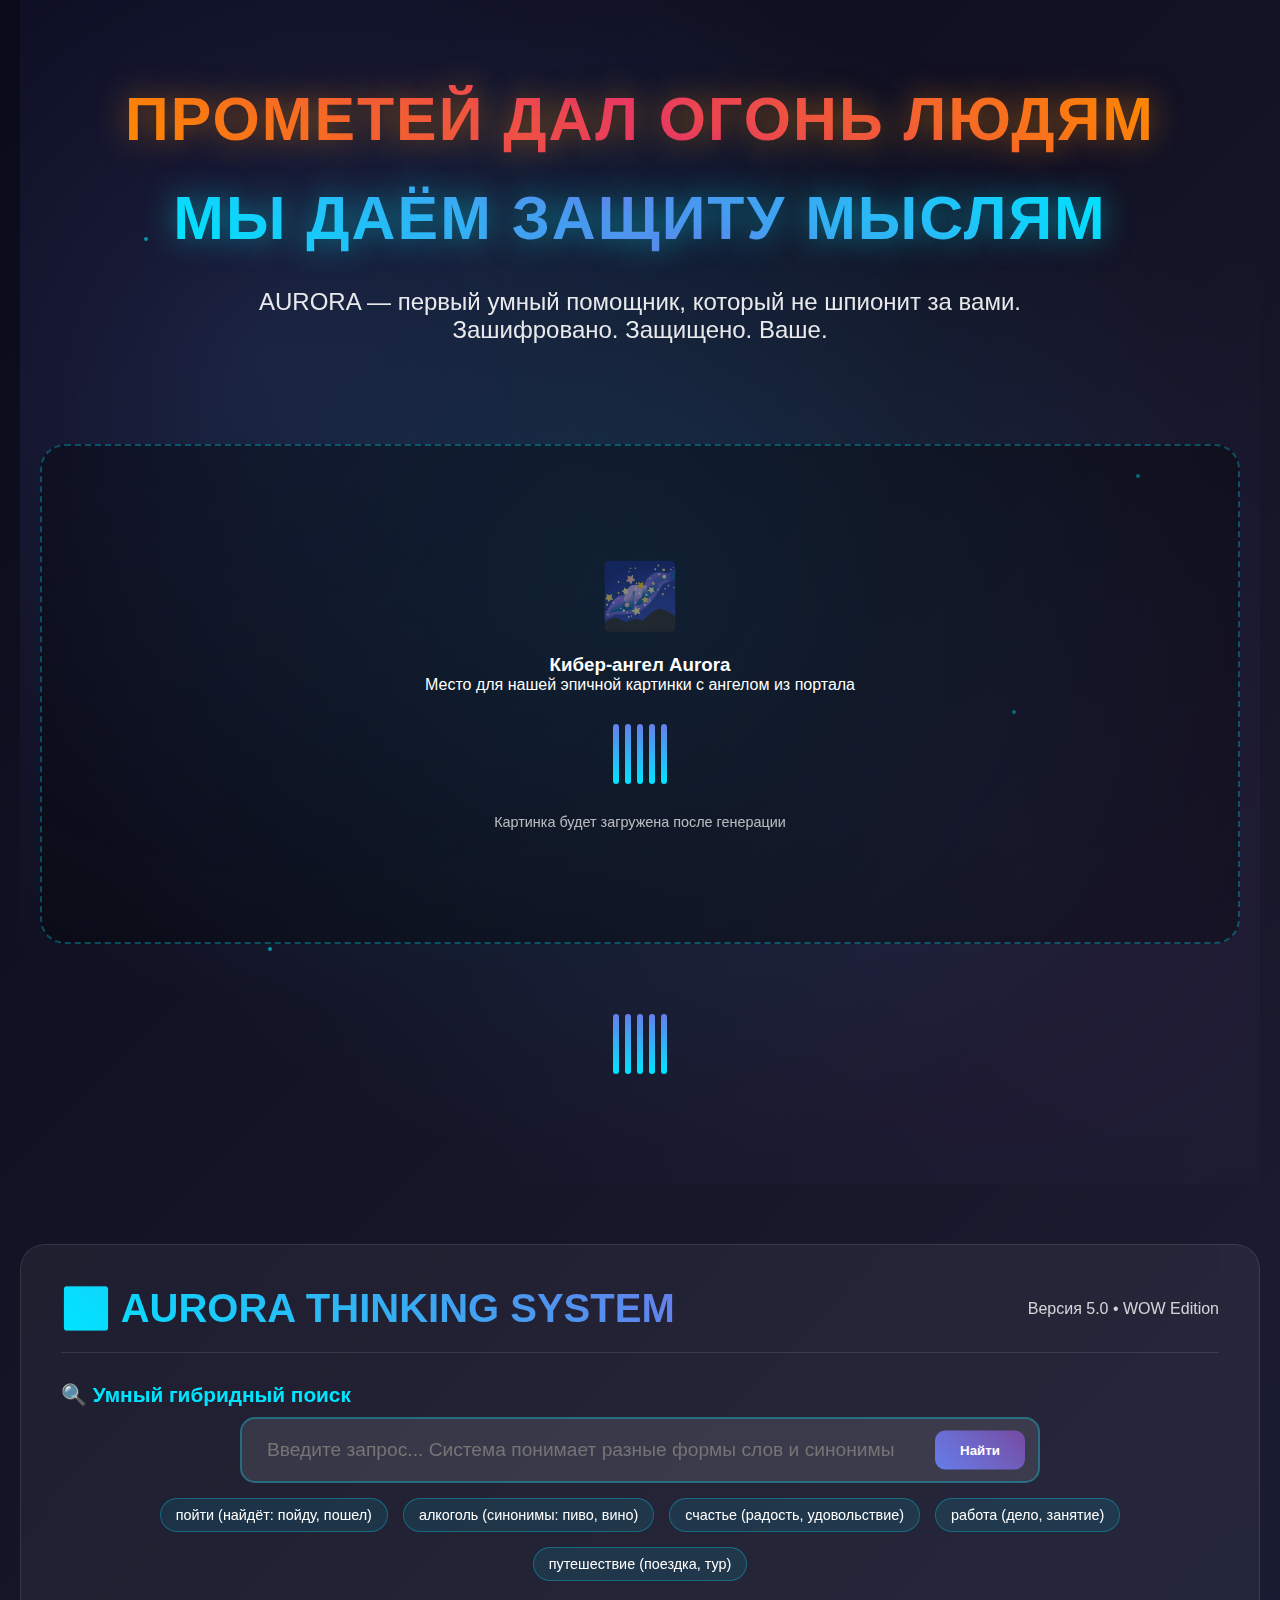
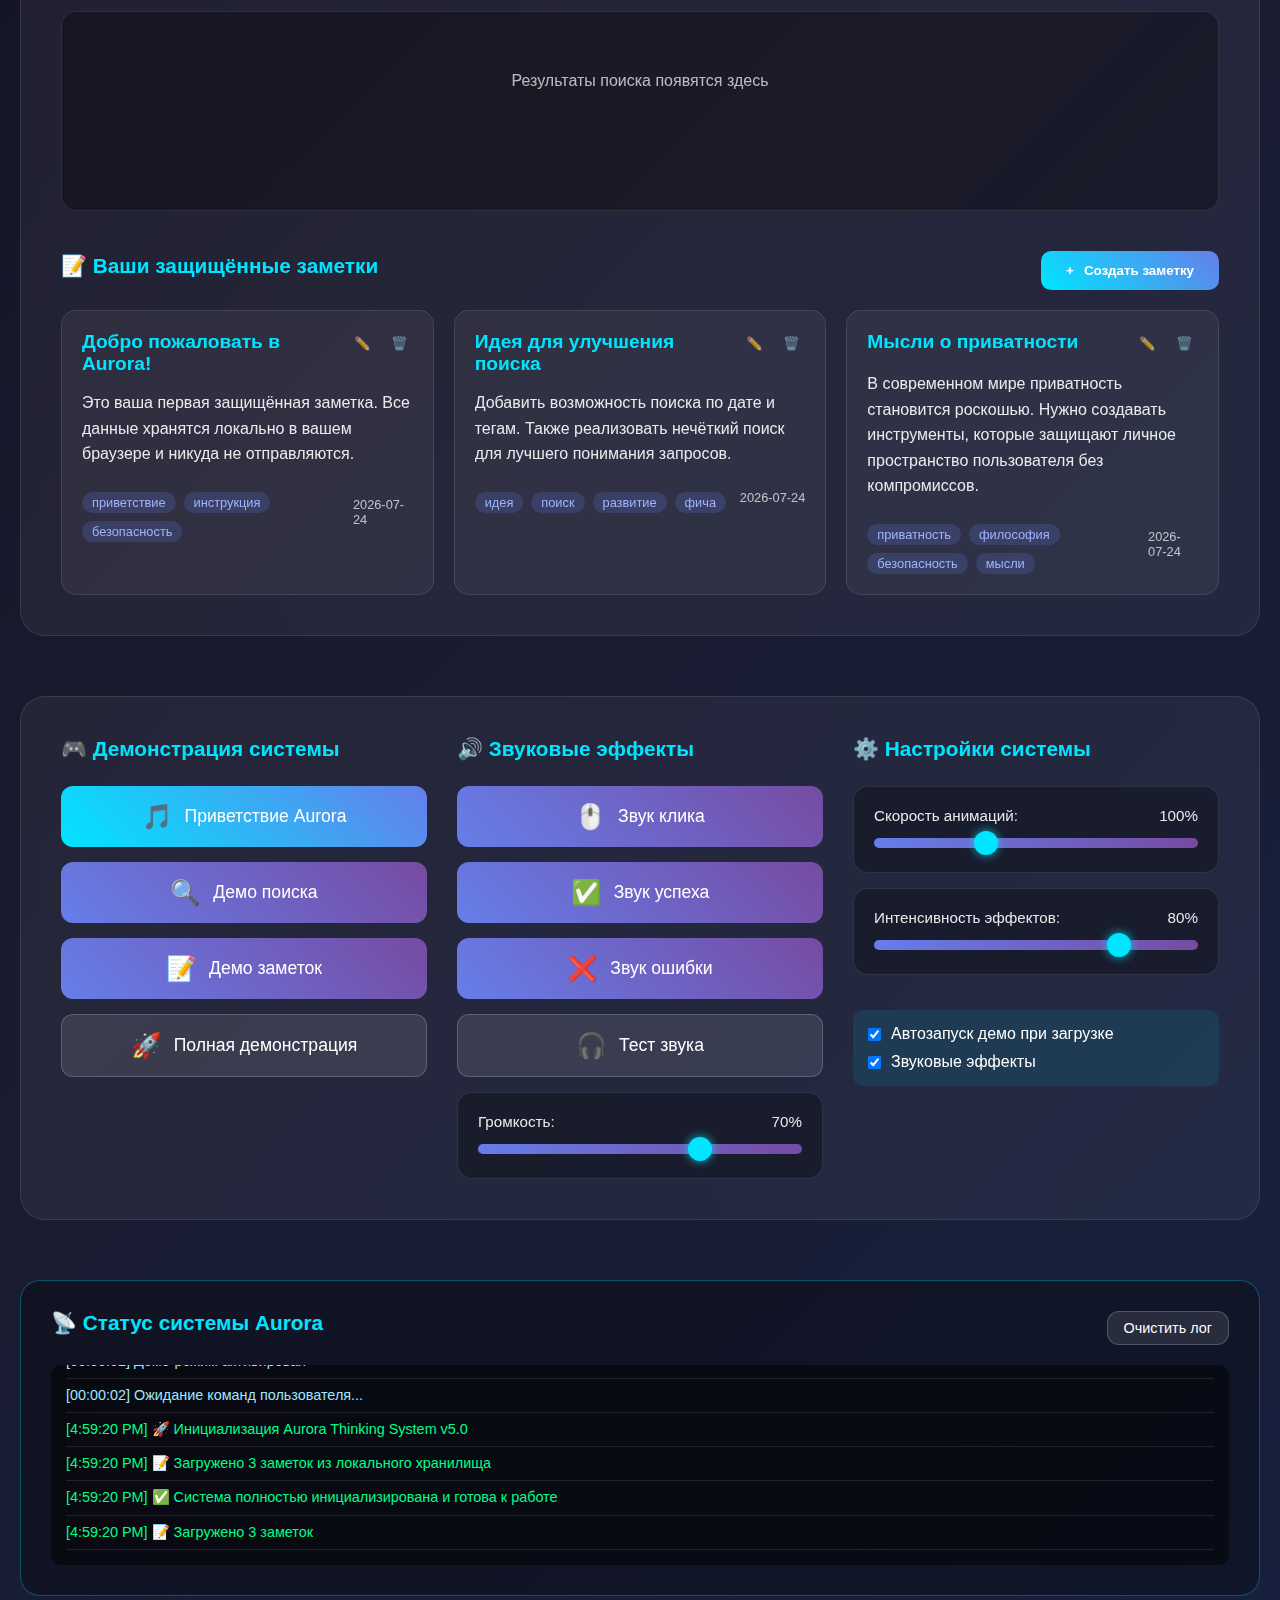
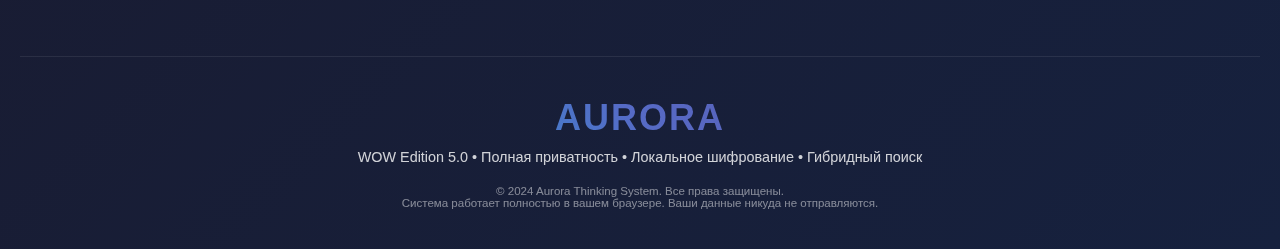
<file: index.html>
<!DOCTYPE html>
<html lang="ru">
<head>
    <meta charset="UTF-8">
    <meta name="viewport" content="width=device-width, initial-scale=1.0">
    <title>AURORA - Первый умный помощник, который не шпионит за вами</title>
    <style>
        /* ===== ОСНОВНЫЕ СТИЛИ ===== */
        * {
            margin: 0;
            padding: 0;
            box-sizing: border-box;
            font-family: -apple-system, BlinkMacSystemFont, 'Segoe UI', Roboto, 'Helvetica Neue', Arial, sans-serif;
        }

        body {
            background: linear-gradient(135deg, #0a0a1a 0%, #1a1a2e 50%, #16213e 100%);
            color: #ffffff;
            min-height: 100vh;
            overflow-x: hidden;
        }

        .container {
            max-width: 1400px;
            margin: 0 auto;
            padding: 0 20px;
        }

        /* ===== ГЕРОЙ-БЛОК С АНГЕЛОМ ===== */
        .hero-section {
            position: relative;
            min-height: 100vh;
            display: flex;
            flex-direction: column;
            justify-content: center;
            align-items: center;
            padding: 80px 20px;
            overflow: hidden;
            background: radial-gradient(ellipse at center, rgba(0, 229, 255, 0.1) 0%, transparent 70%);
        }

        .hero-background {
            position: absolute;
            top: 0;
            left: 0;
            width: 100%;
            height: 100%;
            background-image: 
                radial-gradient(circle at 20% 30%, rgba(102, 126, 234, 0.15) 0%, transparent 50%),
                radial-gradient(circle at 80% 70%, rgba(118, 75, 162, 0.1) 0%, transparent 50%);
            z-index: -1;
        }

        @keyframes float {
            0%, 100% { transform: translateY(0) translateX(0); }
            33% { transform: translateY(-20px) translateX(10px); }
            66% { transform: translateY(10px) translateX(-10px); }
        }

        .floating-particle {
            position: absolute;
            width: 4px;
            height: 4px;
            background: rgba(0, 229, 255, 0.6);
            border-radius: 50%;
            animation: float 8s infinite ease-in-out;
        }

        /* ===== ТЕКСТ С ОГНЕМ ===== */
        .fire-text-container {
            position: relative;
            width: 100%;
            text-align: center;
            margin-bottom: 60px;
            z-index: 10;
        }

        .fire-text {
            font-size: 3.8em;
            font-weight: 900;
            text-transform: uppercase;
            letter-spacing: 2px;
            line-height: 1.3;
            margin-bottom: 20px;
            position: relative;
            display: inline-block;
        }

        .fire-orange {
            background: linear-gradient(45deg, #ff8a00, #e52e71, #ff8a00);
            -webkit-background-clip: text;
            background-clip: text;
            color: transparent;
            text-shadow: 0 0 30px rgba(255, 138, 0, 0.5);
            animation: fire-flicker 2s infinite alternate;
        }

        .fire-blue {
            background: linear-gradient(45deg, #00e5ff, #667eea, #00e5ff);
            -webkit-background-clip: text;
            background-clip: text;
            color: transparent;
            text-shadow: 0 0 30px rgba(0, 229, 255, 0.5);
            animation: blue-pulse 3s infinite alternate;
        }

        @keyframes fire-flicker {
            0%, 100% { 
                text-shadow: 0 0 30px rgba(255, 138, 0, 0.5),
                             0 0 60px rgba(255, 138, 0, 0.3),
                             0 0 90px rgba(255, 138, 0, 0.1); 
            }
            50% { 
                text-shadow: 0 0 40px rgba(255, 138, 0, 0.7),
                             0 0 80px rgba(255, 138, 0, 0.5),
                             0 0 120px rgba(255, 138, 0, 0.3); 
            }
        }

        @keyframes blue-pulse {
            0%, 100% { 
                text-shadow: 0 0 30px rgba(0, 229, 255, 0.5),
                             0 0 60px rgba(0, 229, 255, 0.3); 
            }
            50% { 
                text-shadow: 0 0 50px rgba(0, 229, 255, 0.8),
                             0 0 100px rgba(0, 229, 255, 0.5); 
            }
        }

        .subtitle {
            font-size: 1.5em;
            opacity: 0.9;
            margin-top: 10px;
            max-width: 800px;
            margin-left: auto;
            margin-right: auto;
        }

        /* ===== КОНТЕЙНЕР ДЛЯ КАРТИНКИ ===== */
        .hero-image-container {
            position: relative;
            width: 100%;
            max-width: 1200px;
            margin: 40px auto;
            min-height: 500px;
            background: rgba(0, 0, 0, 0.3);
            border-radius: 25px;
            border: 2px dashed rgba(0, 229, 255, 0.3);
            display: flex;
            align-items: center;
            justify-content: center;
            overflow: hidden;
        }

        .image-placeholder {
            padding: 60px 40px;
            text-align: center;
            width: 100%;
        }

        .placeholder-content {
            max-width: 800px;
            margin: 0 auto;
        }

        .placeholder-icon {
            font-size: 4em;
            margin-bottom: 20px;
            opacity: 0.5;
        }

        .placeholder-details {
            text-align: left;
            max-width: 400px;
            margin: 20px auto;
            padding: 20px;
            background: rgba(0, 229, 255, 0.1);
            border-radius: 15px;
            border-left: 4px solid #00e5ff;
        }

        .placeholder-details div {
            padding: 8px 0;
            border-bottom: 1px solid rgba(255, 255, 255, 0.1);
        }

        .placeholder-details div:last-child {
            border-bottom: none;
        }

        .generated-image-container {
            width: 100%;
            padding: 20px;
            animation: fadeIn 1s ease;
        }

        @keyframes fadeIn {
            from { opacity: 0; transform: translateY(20px); }
            to { opacity: 1; transform: translateY(0); }
        }

        /* ===== ОСНОВНОЙ ИНТЕРФЕЙС AURORA ===== */
        .main-interface {
            background: rgba(255, 255, 255, 0.05);
            border-radius: 25px;
            padding: 40px;
            margin: 60px 0;
            backdrop-filter: blur(10px);
            border: 1px solid rgba(255, 255, 255, 0.1);
        }

        .interface-header {
            display: flex;
            justify-content: space-between;
            align-items: center;
            margin-bottom: 30px;
            padding-bottom: 20px;
            border-bottom: 1px solid rgba(255, 255, 255, 0.1);
        }

        .logo {
            font-size: 2.5em;
            font-weight: 900;
            background: linear-gradient(45deg, #00e5ff, #667eea);
            -webkit-background-clip: text;
            background-clip: text;
            color: transparent;
        }

        /* ===== ПОИСКОВАЯ СИСТЕМА ===== */
        .search-section {
            margin-bottom: 40px;
        }

        .search-container {
            position: relative;
            max-width: 800px;
            margin: 0 auto;
        }

        .search-input {
            width: 100%;
            padding: 20px 25px;
            font-size: 1.2em;
            background: rgba(255, 255, 255, 0.1);
            border: 2px solid rgba(0, 229, 255, 0.3);
            border-radius: 15px;
            color: white;
            outline: none;
            transition: all 0.3s ease;
        }

        .search-input:focus {
            border-color: #00e5ff;
            box-shadow: 0 0 30px rgba(0, 229, 255, 0.3);
            background: rgba(255, 255, 255, 0.15);
        }

        .search-btn {
            position: absolute;
            right: 15px;
            top: 50%;
            transform: translateY(-50%);
            background: linear-gradient(45deg, #667eea, #764ba2);
            border: none;
            padding: 12px 25px;
            border-radius: 10px;
            color: white;
            cursor: pointer;
            font-weight: 600;
            transition: all 0.3s ease;
        }

        .search-btn:hover {
            transform: translateY(-50%) scale(1.05);
            box-shadow: 0 0 20px rgba(102, 126, 234, 0.5);
        }

        .search-examples {
            display: flex;
            gap: 15px;
            margin-top: 15px;
            flex-wrap: wrap;
            justify-content: center;
        }

        .example-tag {
            background: rgba(0, 229, 255, 0.1);
            border: 1px solid rgba(0, 229, 255, 0.3);
            padding: 8px 15px;
            border-radius: 20px;
            font-size: 0.9em;
            cursor: pointer;
            transition: all 0.3s ease;
        }

        .example-tag:hover {
            background: rgba(0, 229, 255, 0.2);
            transform: translateY(-2px);
        }

        .search-results {
            margin-top: 30px;
            min-height: 200px;
            background: rgba(0, 0, 0, 0.3);
            border-radius: 15px;
            padding: 20px;
            border: 1px solid rgba(255, 255, 255, 0.1);
        }

        .result-item {
            padding: 15px;
            margin-bottom: 10px;
            background: rgba(255, 255, 255, 0.05);
            border-radius: 10px;
            border-left: 4px solid #667eea;
            transition: all 0.3s ease;
        }

        .result-item:hover {
            background: rgba(255, 255, 255, 0.1);
            transform: translateX(5px);
        }

        .result-title {
            font-weight: 600;
            color: #00e5ff;
            margin-bottom: 5px;
        }

        .result-content {
            opacity: 0.9;
            font-size: 0.95em;
        }

        /* ===== СИСТЕМА ЗАМЕТОК ===== */
        .notes-section {
            margin-top: 40px;
        }

        .notes-header {
            display: flex;
            justify-content: space-between;
            align-items: center;
            margin-bottom: 20px;
        }

        .create-note-btn {
            background: linear-gradient(45deg, #00e5ff, #667eea);
            border: none;
            padding: 12px 25px;
            border-radius: 10px;
            color: white;
            cursor: pointer;
            font-weight: 600;
            display: flex;
            align-items: center;
            gap: 10px;
            transition: all 0.3s ease;
        }

        .create-note-btn:hover {
            transform: translateY(-2px);
            box-shadow: 0 10px 20px rgba(0, 229, 255, 0.3);
        }

        .notes-grid {
            display: grid;
            grid-template-columns: repeat(auto-fill, minmax(300px, 1fr));
            gap: 20px;
            margin-top: 20px;
        }

        .note-card {
            background: rgba(255, 255, 255, 0.05);
            border-radius: 15px;
            padding: 20px;
            border: 1px solid rgba(255, 255, 255, 0.1);
            transition: all 0.3s ease;
            position: relative;
        }

        .note-card:hover {
            transform: translateY(-5px);
            box-shadow: 0 10px 30px rgba(0, 0, 0, 0.3);
            border-color: rgba(0, 229, 255, 0.5);
        }

        .note-header {
            display: flex;
            justify-content: space-between;
            align-items: start;
            margin-bottom: 15px;
        }

        .note-title {
            font-weight: 600;
            font-size: 1.2em;
            color: #00e5ff;
        }

        .note-actions {
            display: flex;
            gap: 10px;
        }

        .note-action-btn {
            background: none;
            border: none;
            color: rgba(255, 255, 255, 0.7);
            cursor: pointer;
            padding: 5px;
            border-radius: 5px;
            transition: all 0.3s ease;
        }

        .note-action-btn:hover {
            color: white;
            background: rgba(255, 255, 255, 0.1);
        }

        .note-content {
            opacity: 0.9;
            line-height: 1.6;
            margin-bottom: 15px;
            max-height: 200px;
            overflow-y: auto;
        }

        .note-tags {
            display: flex;
            gap: 8px;
            flex-wrap: wrap;
            margin-top: 10px;
        }

        .note-tag {
            background: rgba(102, 126, 234, 0.2);
            padding: 3px 10px;
            border-radius: 12px;
            font-size: 0.8em;
            color: #a0b3ff;
        }

        /* ===== КНОПКИ И УПРАВЛЕНИЕ ===== */
        .controls-section {
            display: grid;
            grid-template-columns: repeat(auto-fit, minmax(300px, 1fr));
            gap: 30px;
            margin: 60px 0;
            padding: 40px;
            background: rgba(255, 255, 255, 0.05);
            border-radius: 25px;
            backdrop-filter: blur(10px);
            border: 1px solid rgba(255, 255, 255, 0.1);
        }

        .control-group {
            display: flex;
            flex-direction: column;
            gap: 15px;
        }

        .control-title {
            font-size: 1.3em;
            font-weight: 600;
            color: #00e5ff;
            margin-bottom: 10px;
            display: flex;
            align-items: center;
            gap: 10px;
        }

        .btn {
            background: linear-gradient(45deg, #667eea, #764ba2);
            color: white;
            border: none;
            padding: 16px 30px;
            border-radius: 12px;
            font-size: 1.1em;
            font-weight: 500;
            cursor: pointer;
            transition: all 0.3s ease;
            display: flex;
            align-items: center;
            justify-content: center;
            gap: 12px;
            position: relative;
            overflow: hidden;
        }

        .btn:hover {
            transform: translateY(-3px);
            box-shadow: 0 15px 30px rgba(102, 126, 234, 0.4);
        }

        .btn:active {
            transform: translateY(-1px);
        }

        .btn:before {
            content: '';
            position: absolute;
            top: 0;
            left: -100%;
            width: 100%;
            height: 100%;
            background: linear-gradient(90deg, transparent, rgba(255, 255, 255, 0.2), transparent);
            transition: 0.5s;
        }

        .btn:hover:before {
            left: 100%;
        }

        .btn-primary {
            background: linear-gradient(45deg, #00e5ff, #667eea);
        }

        .btn-secondary {
            background: rgba(255, 255, 255, 0.1);
            border: 1px solid rgba(255, 255, 255, 0.2);
        }

        .btn-icon {
            font-size: 1.4em;
        }

        /* ===== СЛАЙДЕРЫ И НАСТРОЙКИ ===== */
        .slider-group {
            background: rgba(0, 0, 0, 0.3);
            padding: 20px;
            border-radius: 15px;
            border: 1px solid rgba(255, 255, 255, 0.1);
        }

        .slider-label {
            display: flex;
            justify-content: space-between;
            margin-bottom: 10px;
            font-size: 0.95em;
            opacity: 0.9;
        }

        .slider {
            width: 100%;
            height: 10px;
            -webkit-appearance: none;
            background: linear-gradient(90deg, #667eea, #764ba2);
            border-radius: 5px;
            outline: none;
        }

        .slider::-webkit-slider-thumb {
            -webkit-appearance: none;
            width: 24px;
            height: 24px;
            border-radius: 50%;
            background: #00e5ff;
            cursor: pointer;
            box-shadow: 0 0 10px rgba(0, 229, 255, 0.8);
        }

        /* ===== СТАТУС И ЛОГИ ===== */
        .status-section {
            margin-top: 40px;
            padding: 30px;
            background: rgba(0, 0, 0, 0.3);
            border-radius: 20px;
            border: 1px solid rgba(0, 229, 255, 0.3);
        }

        .status-header {
            display: flex;
            justify-content: space-between;
            align-items: center;
            margin-bottom: 20px;
        }

        .status-log {
            height: 200px;
            overflow-y: auto;
            background: rgba(0, 0, 0, 0.5);
            border-radius: 10px;
            padding: 15px;
            font-family: 'Courier New', monospace;
            font-size: 0.9em;
            line-height: 1.6;
        }

        .log-entry {
            padding: 5px 0;
            border-bottom: 1px solid rgba(255, 255, 255, 0.1);
            color: #a0e7ff;
        }

        .log-entry.success { color: #00ff88; }
        .log-entry.warning { color: #ffaa00; }
        .log-entry.error { color: #ff5555; }

        /* ===== ВИЗУАЛЬНЫЕ ЭФФЕКТЫ ===== */
        .sound-waves {
            display: flex;
            justify-content: center;
            gap: 6px;
            height: 60px;
            margin: 30px 0;
        }

        .wave {
            width: 6px;
            background: linear-gradient(to top, #00e5ff, #667eea);
            border-radius: 3px;
            animation: wave 1.2s ease-in-out infinite;
        }

        @keyframes wave {
            0%, 100% { height: 20px; opacity: 0.4; }
            50% { height: 60px; opacity: 1; }
        }

        .wave:nth-child(2) { animation-delay: 0.1s; }
        .wave:nth-child(3) { animation-delay: 0.2s; }
        .wave:nth-child(4) { animation-delay: 0.3s; }
        .wave:nth-child(5) { animation-delay: 0.4s; }

        /* ===== ФУТЕР ===== */
        .footer {
            text-align: center;
            padding: 40px 20px;
            margin-top: 60px;
            border-top: 1px solid rgba(255, 255, 255, 0.1);
            opacity: 0.8;
            font-size: 0.9em;
        }

        .aurora-logo {
            font-size: 2.5em;
            font-weight: 900;
            background: linear-gradient(45deg, #00e5ff, #667eea, #764ba2);
            -webkit-background-clip: text;
            background-clip: text;
            color: transparent;
            margin-bottom: 10px;
            letter-spacing: 2px;
        }

        /* ===== АДАПТИВНОСТЬ ===== */
        @media (max-width: 768px) {
            .fire-text {
                font-size: 2.5em;
            }
            
            .subtitle {
                font-size: 1.2em;
            }
            
            .hero-image-container {
                min-height: 400px;
            }
            
            .controls-section {
                grid-template-columns: 1fr;
                padding: 20px;
            }
            
            .btn {
                padding: 14px 20px;
                font-size: 1em;
            }
            
            .notes-grid {
                grid-template-columns: 1fr;
            }
            
            .interface-header {
                flex-direction: column;
                gap: 20px;
                text-align: center;
            }
            
            .search-examples {
                justify-content: flex-start;
                overflow-x: auto;
                padding-bottom: 10px;
            }
        }

        @media (max-width: 480px) {
            .fire-text {
                font-size: 2em;
            }
            
            .hero-section {
                padding: 40px 15px;
            }
            
            .hero-image-container {
                min-height: 300px;
            }
            
            .main-interface {
                padding: 20px;
            }
        }
    </style>
</head>
<body>
    <div class="container">
        <!-- ГЕРОЙ-БЛОК -->
        <section class="hero-section">
            <div class="hero-background"></div>
            
            <!-- Частицы фона -->
            <div class="floating-particle" style="top: 20%; left: 10%; animation-delay: 0s;"></div>
            <div class="floating-particle" style="top: 60%; left: 80%; animation-delay: 1s;"></div>
            <div class="floating-particle" style="top: 40%; left: 90%; animation-delay: 2s;"></div>
            <div class="floating-particle" style="top: 80%; left: 20%; animation-delay: 3s;"></div>
            
            <!-- Текст с огнем -->
            <div class="fire-text-container">
                <h1 class="fire-text">
                    <span class="fire-orange">ПРОМЕТЕЙ ДАЛ ОГОНЬ ЛЮДЯМ</span>
                </h1>
                <h1 class="fire-text">
                    <span class="fire-blue">МЫ ДАЁМ ЗАЩИТУ МЫСЛЯМ</span>
                </h1>
                <p class="subtitle">
                    AURORA — первый умный помощник, который не шпионит за вами.<br>
                    Зашифровано. Защищено. Ваше.
                </p>
            </div>
            
            <!-- Блок с нашей сгенерированной картинкой -->
            <div class="hero-image-container">
                <div class="image-placeholder" id="heroImagePlaceholder">
                    <div class="placeholder-content">
                        <div class="placeholder-icon">🌌</div>
                        <h3>Кибер-ангел Aurora</h3>
                        <p>Место для нашей эпичной картинки с ангелом из портала</p>
                        <div class="sound-waves" style="margin: 30px auto; width: 200px;">
                            <div class="wave"></div>
                            <div class="wave"></div>
                            <div class="wave"></div>
                            <div class="wave"></div>
                            <div class="wave"></div>
                        </div>
                        <p style="opacity: 0.7; font-size: 0.9em;">
                            Картинка будет загружена после генерации
                        </p>
                    </div>
                </div>
            </div>
            
            <!-- Волны звука -->
            <div class="sound-waves">
                <div class="wave"></div>
                <div class="wave"></div>
                <div class="wave"></div>
                <div class="wave"></div>
                <div class="wave"></div>
            </div>
        </section>
        
        <!-- ОСНОВНОЙ ИНТЕРФЕЙС AURORA -->
        <section class="main-interface">
            <div class="interface-header">
                <div class="logo">🌌 AURORA THINKING SYSTEM</div>
                <div style="opacity: 0.8;">Версия 5.0 • WOW Edition</div>
            </div>
            
            <!-- ПОИСКОВАЯ СИСТЕМА -->
            <div class="search-section">
                <h2 class="control-title">🔍 Умный гибридный поиск</h2>
                <div class="search-container">
                    <input type="text" 
                           class="search-input" 
                           id="searchInput" 
                           placeholder="Введите запрос... Система понимает разные формы слов и синонимы">
                    <button class="search-btn" id="searchBtn">Найти</button>
                </div>
                
                <div class="search-examples">
                    <div class="example-tag" data-search="пойти">пойти (найдёт: пойду, пошел)</div>
                    <div class="example-tag" data-search="алкоголь">алкоголь (синонимы: пиво, вино)</div>
                    <div class="example-tag" data-search="счастье">счастье (радость, удовольствие)</div>
                    <div class="example-tag" data-search="работа">работа (дело, занятие)</div>
                    <div class="example-tag" data-search="путешествие">путешествие (поездка, тур)</div>
                </div>
                
                <div class="search-results" id="searchResults">
                    <div style="text-align: center; padding: 40px; opacity: 0.7;">
                        Результаты поиска появятся здесь
                    </div>
                </div>
            </div>
            
            <!-- СИСТЕМА ЗАМЕТОК -->
            <div class="notes-section">
                <div class="notes-header">
                    <h2 class="control-title">📝 Ваши защищённые заметки</h2>
                    <button class="create-note-btn" id="createNoteBtn">
                        <span>+</span> Создать заметку
                    </button>
                </div>
                
                <div class="notes-grid" id="notesGrid">
                    <!-- Заметки будут добавляться здесь -->
                </div>
            </div>
        </section>
        
        <!-- БЛОК УПРАВЛЕНИЯ -->
        <section class="controls-section">
            <div class="control-group">
                <h3 class="control-title">🎮 Демонстрация системы</h3>
                <button class="btn btn-primary" id="playWelcomeBtn">
                    <span class="btn-icon">🎵</span> Приветствие Aurora
                </button>
                <button class="btn" id="demoSearchBtn">
                    <span class="btn-icon">🔍</span> Демо поиска
                </button>
                <button class="btn" id="demoNotesBtn">
                    <span class="btn-icon">📝</span> Демо заметок
                </button>
                <button class="btn btn-secondary" id="fullDemoBtn">
                    <span class="btn-icon">🚀</span> Полная демонстрация
                </button>
            </div>
            
            <div class="control-group">
                <h3 class="control-title">🔊 Звуковые эффекты</h3>
                <button class="btn" id="soundClickBtn">
                    <span class="btn-icon">🖱️</span> Звук клика
                </button>
                <button class="btn" id="soundSuccessBtn">
                    <span class="btn-icon">✅</span> Звук успеха
                </button>
                <button class="btn" id="soundErrorBtn">
                    <span class="btn-icon">❌</span> Звук ошибки
                </button>
                <button class="btn btn-secondary" id="soundTestBtn">
                    <span class="btn-icon">🎧</span> Тест звука
                </button>
                
                <div class="slider-group">
                    <div class="slider-label">
                        <span>Громкость:</span>
                        <span id="volumeValue">70%</span>
                    </div>
                    <input type="range" class="slider" id="volumeSlider" min="0" max="100" value="70">
                </div>
            </div>
            
            <div class="control-group">
                <h3 class="control-title">⚙️ Настройки системы</h3>
                <div class="slider-group">
                    <div class="slider-label">
                        <span>Скорость анимаций:</span>
                        <span id="speedValue">100%</span>
                    </div>
                    <input type="range" class="slider" id="speedSlider" min="50" max="200" value="100">
                </div>
                
                <div class="slider-group">
                    <div class="slider-label">
                        <span>Интенсивность эффектов:</span>
                        <span id="effectsValue">80%</span>
                    </div>
                    <input type="range" class="slider" id="effectsSlider" min="10" max="100" value="80">
                </div>
                
                <div style="margin-top: 20px; padding: 15px; background: rgba(0, 229, 255, 0.1); border-radius: 10px;">
                    <label style="display: flex; align-items: center; gap: 10px; cursor: pointer;">
                        <input type="checkbox" id="autoPlayCheckbox" checked>
                        <span>Автозапуск демо при загрузке</span>
                    </label>
                    <label style="display: flex; align-items: center; gap: 10px; margin-top: 10px; cursor: pointer;">
                        <input type="checkbox" id="soundEffectsCheckbox" checked>
                        <span>Звуковые эффекты</span>
                    </label>
                </div>
            </div>
        </section>
        
        <!-- БЛОК СТАТУСА -->
        <section class="status-section">
            <div class="status-header">
                <h3 class="control-title">📡 Статус системы Aurora</h3>
                <button class="btn btn-secondary" id="clearLogBtn" style="padding: 8px 16px; font-size: 0.9em;">
                    Очистить лог
                </button>
            </div>
            <div class="status-log" id="statusLog">
                <div class="log-entry">[00:00:00] Система Aurora загружается...</div>
                <div class="log-entry success">[00:00:01] Визуальные эффекты инициализированы</div>
                <div class="log-entry success">[00:00:01] Звуковая система готова</div>
                <div class="log-entry success">[00:00:01] Гибридный поиск активирован</div>
                <div class="log-entry success">[00:00:02] Система заметок готова</div>
                <div class="log-entry">[00:00:02] Демо-режим активирован</div>
                <div class="log-entry">[00:00:02] Ожидание команд пользователя...</div>
            </div>
        </section>
        
        <!-- ФУТЕР -->
        <footer class="footer">
            <div class="aurora-logo">AURORA</div>
            <p>WOW Edition 5.0 • Полная приватность • Локальное шифрование • Гибридный поиск</p>
            <p style="margin-top: 20px; font-size: 0.8em; opacity: 0.6;">
                © 2024 Aurora Thinking System. Все права защищены.<br>
                Система работает полностью в вашем браузере. Ваши данные никуда не отправляются.
            </p>
        </footer>
    </div>

    <!-- АУДИО ЭЛЕМЕНТЫ -->
    <audio id="welcomeSound" preload="auto">
        <!-- BASE64 звука приветствия будет добавлен позже -->
        <source src="" type="audio/ogg">
    </audio>
    
    <audio id="clickSound" preload="auto">
        <source src="https://assets.mixkit.co/sfx/preview/mixkit-select-click-1109.mp3" type="audio/mp3">
    </audio>
    
    <audio id="successSound" preload="auto">
        <source src="https://assets.mixkit.co/sfx/preview/mixkit-correct-answer-tone-2870.mp3" type="audio/mp3">
    </audio>
    
    <audio id="errorSound" preload="auto">
        <source src="https://assets.mixkit.co/sfx/preview/mixkit-wrong-answer-fail-notification-946.mp3" type="audio/mp3">
    </audio>
    
    <audio id="demoSound" preload="auto">
        <source src="https://assets.mixkit.co/sfx/preview/mixkit-unlock-game-notification-253.mp3" type="audio/mp3">
    </audio>

    <!-- ОСНОВНОЙ СКРИПТ -->
    <script>
    // ============================================
    // AURORA THINKING SYSTEM v5.0 - ИСПРАВЛЕННАЯ ВЕРСИЯ
    // ============================================
    
    class AuroraSystem {
        constructor() {
            this.audioElements = {
                welcome: document.getElementById('welcomeSound'),
                click: document.getElementById('clickSound'),
                success: document.getElementById('successSound'),
                error: document.getElementById('errorSound'),
                demo: document.getElementById('demoSound')
            };
            
            this.elements = {
                statusLog: document.getElementById('statusLog'),
                volumeSlider: document.getElementById('volumeSlider'),
                volumeValue: document.getElementById('volumeValue'),
                speedSlider: document.getElementById('speedSlider'),
                speedValue: document.getElementById('speedValue'),
                effectsSlider: document.getElementById('effectsSlider'),
                effectsValue: document.getElementById('effectsValue'),
                autoPlayCheckbox: document.getElementById('autoPlayCheckbox'),
                soundEffectsCheckbox: document.getElementById('soundEffectsCheckbox'),
                searchInput: document.getElementById('searchInput'),
                searchBtn: document.getElementById('searchBtn'),
                searchResults: document.getElementById('searchResults'),
                createNoteBtn: document.getElementById('createNoteBtn'),
                notesGrid: document.getElementById('notesGrid')
            };
            
            this.state = {
                initialized: false,
                volume: 0.7,
                speed: 1.0,
                effects: 0.8,
                autoPlay: true,
                soundEnabled: true,
                searchHistory: [],
                notes: [],
                nextNoteId: 1000
            };
            
            this.knowledgeBase = this.createKnowledgeBase();
            this.init();
        }
        
        init() {
            this.log('🚀 Инициализация Aurora Thinking System v5.0', 'success');
            
            // ВАЖНО: Загружаем заметки ПЕРЕД настройкой контролов
            this.loadNotes();
            
            this.setupControls();
            this.setupSearch();
            this.setupNotes();
            this.restoreState();
            
            if (this.state.autoPlay) {
                setTimeout(() => {
                    this.log('🔄 Запуск автоматической демонстрации...');
                    this.fullDemo();
                }, 2000);
            }
            
            this.state.initialized = true;
            this.log('✅ Система полностью инициализирована и готова к работе', 'success');
            this.log(`📝 Загружено ${this.state.notes.length} заметок`, 'success');
        }
        
        // ===== ЗАГРУЗКА ЗАМЕТОК =====
        loadNotes() {
            try {
                const savedNotes = localStorage.getItem('aurora-notes');
                if (savedNotes) {
                    this.state.notes = JSON.parse(savedNotes);
                    this.state.nextNoteId = Math.max(...this.state.notes.map(n => n.id), 1000) + 1;
                } else {
                    this.state.notes = this.getDefaultNotes();
                    this.saveNotes();
                }
                this.log(`📝 Загружено ${this.state.notes.length} заметок из локального хранилища`, 'success');
            } catch (error) {
                this.log(`❌ Ошибка загрузки заметок: ${error.message}`, 'error');
                this.state.notes = this.getDefaultNotes();
            }
        }
        
        getDefaultNotes() {
            return [
                {
                    id: 1,
                    title: "Добро пожаловать в Aurora!",
                    content: "Это ваша первая защищённая заметка. Все данные хранятся локально в вашем браузере и никуда не отправляются.",
                    tags: ["приветствие", "инструкция", "безопасность"],
                    date: new Date().toISOString().split('T')[0],
                    encrypted: false
                },
                {
                    id: 2,
                    title: "Идея для улучшения поиска",
                    content: "Добавить возможность поиска по дате и тегам. Также реализовать нечёткий поиск для лучшего понимания запросов.",
                    tags: ["идея", "поиск", "развитие", "фича"],
                    date: new Date().toISOString().split('T')[0],
                    encrypted: false
                },
                {
                    id: 3,
                    title: "Мысли о приватности",
                    content: "В современном мире приватность становится роскошью. Нужно создавать инструменты, которые защищают личное пространство пользователя без компромиссов.",
                    tags: ["приватность", "философия", "безопасность", "мысли"],
                    date: new Date().toISOString().split('T')[0],
                    encrypted: false
                }
            ];
        }
        
        // ===== УПРАВЛЕНИЕ =====
        setupControls() {
            // Слайдер громкости
            this.elements.volumeSlider.addEventListener('input', (e) => {
                this.state.volume = e.target.value / 100;
                this.elements.volumeValue.textContent = `${e.target.value}%`;
                this.log(`🔉 Громкость: ${e.target.value}%`);
            });
            
            // Слайдер скорости
            this.elements.speedSlider.addEventListener('input', (e) => {
                this.state.speed = e.target.value / 100;
                this.elements.speedValue.textContent = `${e.target.value}%`;
                this.updateAnimationsSpeed();
                this.log(`⚡ Скорость анимаций: ${e.target.value}%`);
            });
            
            // Слайдер эффектов
            this.elements.effectsSlider.addEventListener('input', (e) => {
                this.state.effects = e.target.value / 100;
                this.elements.effectsValue.textContent = `${e.target.value}%`;
                this.updateEffectsIntensity();
                this.log(`✨ Интенсивность эффектов: ${e.target.value}%`);
            });
            
            // Чекбоксы
            this.elements.autoPlayCheckbox.addEventListener('change', (e) => {
                this.state.autoPlay = e.target.checked;
                this.log(this.state.autoPlay ? '✅ Автозапуск включен' : '⏸️ Автозапуск отключен');
            });
            
            this.elements.soundEffectsCheckbox.addEventListener('change', (e) => {
                this.state.soundEnabled = e.target.checked;
                this.log(this.state.soundEnabled ? '🔊 Звуковые эффекты включены' : '🔇 Звуковые эффекты отключены');
            });
            
            // Кнопки демо
            document.getElementById('playWelcomeBtn').addEventListener('click', () => {
                this.playWelcome();
            });
            
            document.getElementById('demoSearchBtn').addEventListener('click', () => {
                this.demoSearch();
            });
            
            document.getElementById('demoNotesBtn').addEventListener('click', () => {
                this.demoNotes();
            });
            
            document.getElementById('fullDemoBtn').addEventListener('click', () => {
                this.fullDemo();
            });
            
            // Звуковые кнопки
            document.getElementById('soundClickBtn').addEventListener('click', () => {
                this.playSound('click');
            });
            
            document.getElementById('soundSuccessBtn').addEventListener('click', () => {
                this.playSound('success');
            });
            
            document.getElementById('soundErrorBtn').addEventListener('click', () => {
                this.playSound('error');
            });
            
            document.getElementById('soundTestBtn').addEventListener('click', () => {
                this.playSoundTest();
            });
            
            document.getElementById('clearLogBtn').addEventListener('click', () => {
                this.clearLog();
            });
        }
        
        // ===== ГИБРИДНЫЙ ПОИСК =====
        createKnowledgeBase() {
            return [
                {
                    id: 1,
                    title: "Идея для стартапа",
                    content: "Создать умный дневник с шифрованием, который помогает структурировать мысли и находить связи между идеями.",
                    tags: ["стартап", "идея", "дневник", "шифрование", "мысли"],
                    date: "2024-01-15"
                },
                {
                    id: 2,
                    title: "План развития Aurora",
                    content: "1. Запуск демо с голосом\n2. Краудфандинг кампания\n3. Разработка мобильного приложения\n4. Интеграция с календарем и задачами",
                    tags: ["план", "развитие", "Aurora", "дорожная карта"],
                    date: "2024-01-20"
                },
                {
                    id: 3,
                    title: "Мысли о приватности",
                    content: "В современном мире приватность становится роскошью. Нужно создавать инструменты, которые защищают личное пространство пользователя.",
                    tags: ["приватность", "безопасность", "философия", "защита"],
                    date: "2024-01-25"
                },
                {
                    id: 4,
                    title: "Книги для прочтения",
                    content: "1. 'Глубокие работы' Кэл Ньюпорт\n2. 'Атомные привычки' Джеймс Клир\n3. 'Digital Minimalism' Кэл Ньюпорт\n4. 'Hooked' Нир Эяль",
                    tags: ["книги", "обучение", "развитие", "чтение"],
                    date: "2024-02-01"
                },
                {
                    id: 5,
                    title: "Идея для путешествия",
                    content: "Поехать в горы и провести неделю без интернета, ведя аналоговый дневник впечатлений и размышлений.",
                    tags: ["путешествие", "отдых", "идея", "приключение"],
                    date: "2024-02-05"
                }
            ];
        }
        
        setupSearch() {
            // Кнопка поиска
            this.elements.searchBtn.addEventListener('click', () => {
                this.performSearch();
            });
            
            // Enter в поле ввода
            this.elements.searchInput.addEventListener('keypress', (e) => {
                if (e.key === 'Enter') {
                    this.performSearch();
                }
            });
            
            // Примеры поиска
            document.querySelectorAll('.example-tag').forEach(tag => {
                tag.addEventListener('click', (e) => {
                    const query = e.target.dataset.search;
                    this.elements.searchInput.value = query;
                    this.performSearch(query);
                });
            });
        }
        
        performSearch(query = null) {
            const searchQuery = query || this.elements.searchInput.value.trim();
            
            if (!searchQuery) {
                this.showMessage('Введите запрос для поиска', 'warning');
                return;
            }
            
            this.log(`🔍 Поиск: "${searchQuery}"`);
            this.playSound('click');
            
            const normalizedQuery = this.normalizeQuery(searchQuery);
            const results = this.hybridSearch(normalizedQuery);
            this.displaySearchResults(results, searchQuery);
            
            this.state.searchHistory.push({
                query: searchQuery,
                time: new Date().toISOString(),
                results: results.length
            });
        }
        
        normalizeQuery(query) {
            query = query.toLowerCase();
            
            const lemmatizationMap = {
                'пойти': ['пойду', 'пошел', 'пошла', 'пошли', 'пойти', 'ходить'],
                'идти': ['иду', 'шел', 'шла', 'шли', 'идти', 'ходить'],
                'алкоголь': ['пиво', 'вино', 'водка', 'коньяк', 'алкоголь', 'спиртное'],
                'напиток': ['пить', 'пью', 'пил', 'напиток', 'выпить'],
                'счастье': ['радость', 'удовольствие', 'блаженство', 'счастье', 'восторг'],
                'работа': ['дело', 'занятие', 'труд', 'работа', 'проект'],
                'путешествие': ['поездка', 'тур', 'вояж', 'путешествие', 'отпуск']
            };
            
            let expandedQuery = [query];
            
            for (const [lemma, forms] of Object.entries(lemmatizationMap)) {
                if (forms.includes(query)) {
                    expandedQuery = [...new Set([...expandedQuery, ...forms])];
                    break;
                }
            }
            
            return {
                original: query,
                expanded: expandedQuery
            };
        }
        
        hybridSearch(normalizedQuery) {
            const results = [];
            
            this.knowledgeBase.forEach(item => {
                let score = 0;
                
                // Поиск по заголовку
                normalizedQuery.expanded.forEach(term => {
                    if (item.title.toLowerCase().includes(term)) score += 3;
                    if (item.content.toLowerCase().includes(term)) score += 2;
                    if (item.tags.some(tag => tag.toLowerCase().includes(term))) score += 4;
                });
                
                // Поиск точного совпадения
                if (item.title.toLowerCase().includes(normalizedQuery.original)) score += 5;
                if (item.content.toLowerCase().includes(normalizedQuery.original)) score += 3;
                
                if (score > 0) {
                    results.push({
                        ...item,
                        score: score,
                        matchedQuery: normalizedQuery.original
                    });
                }
            });
            
            return results.sort((a, b) => b.score - a.score);
        }
        
        displaySearchResults(results, query) {
            if (results.length === 0) {
                this.elements.searchResults.innerHTML = `
                    <div style="text-align: center; padding: 40px; opacity: 0.7;">
                        <p>🔍 По запросу "${query}" ничего не найдено</p>
                        <p style="margin-top: 10px; font-size: 0.9em;">Попробуйте использовать другие слова или синонимы</p>
                        <p style="margin-top: 5px; font-size: 0.8em;">Поиск понимает: "пойти" → "пойду", "пошел" | "алкоголь" → "пиво", "вино"</p>
                    </div>
                `;
                this.log(`❌ По запросу "${query}" ничего не найдено`, 'warning');
                this.playSound('error');
                return;
            }
            
            let html = `
                <div style="margin-bottom: 20px; padding-bottom: 15px; border-bottom: 1px solid rgba(255,255,255,0.1);">
                    <div style="color: #00e5ff; font-weight: 600;">Найдено ${results.length} результатов по запросу: "${query}"</div>
                    <div style="font-size: 0.9em; opacity: 0.8; margin-top: 5px;">
                        Поиск учитывает разные формы слов и синонимы
                    </div>
                </div>
            `;
            
            results.forEach(result => {
                html += `
                    <div class="result-item">
                        <div class="result-title">${result.title}</div>
                        <div class="result-content">${result.content.replace(/\n/g, '<br>')}</div>
                        <div style="margin-top: 10px; display: flex; justify-content: space-between; align-items: center;">
                            <div class="note-tags">
                                ${result.tags.map(tag => `<span class="note-tag">${tag}</span>`).join('')}
                            </div>
                            <div style="font-size: 0.8em; opacity: 0.7;">${result.date}</div>
                        </div>
                    </div>
                `;
            });
            
            this.elements.searchResults.innerHTML = html;
            this.log(`✅ Найдено ${results.length} результатов по запросу "${query}"`, 'success');
            this.playSound('success');
        }
        
        // ===== СИСТЕМА ЗАМЕТОК =====
        setupNotes() {
            this.elements.createNoteBtn.addEventListener('click', () => {
                this.createNote();
            });
            
            this.renderNotes();
        }
        
        renderNotes() {
            if (this.state.notes.length === 0) {
                this.elements.notesGrid.innerHTML = `
                    <div style="grid-column: 1 / -1; text-align: center; padding: 40px; opacity: 0.7;">
                        <p>📝 У вас пока нет заметок</p>
                        <p style="margin-top: 10px;">Нажмите "Создать заметку" чтобы добавить первую</p>
                    </div>
                `;
                return;
            }
            
            let html = '';
            this.state.notes.forEach(note => {
                html += `
                    <div class="note-card" data-note-id="${note.id}">
                        <div class="note-header">
                            <div class="note-title">${note.title}</div>
                            <div class="note-actions">
                                <button class="note-action-btn edit-note" title="Редактировать">✏️</button>
                                <button class="note-action-btn delete-note" title="Удалить">🗑️</button>
                                ${note.encrypted ? '<span title="Зашифровано">🔒</span>' : ''}
                            </div>
                        </div>
                        <div class="note-content">${note.content.replace(/\n/g, '<br>')}</div>
                        <div style="display: flex; justify-content: space-between; align-items: center; margin-top: 15px;">
                            <div class="note-tags">
                                ${note.tags.map(tag => `<span class="note-tag">${tag}</span>`).join('')}
                            </div>
                            <div style="font-size: 0.8em; opacity: 0.7;">${note.date}</div>
                        </div>
                    </div>
                `;
            });
            
            this.elements.notesGrid.innerHTML = html;
            
            document.querySelectorAll('.edit-note').forEach(btn => {
                btn.addEventListener('click', (e) => {
                    const noteId = parseInt(e.target.closest('.note-card').dataset.noteId);
                    this.editNote(noteId);
                });
            });
            
            document.querySelectorAll('.delete-note').forEach(btn => {
                btn.addEventListener('click', (e) => {
                    const noteId = parseInt(e.target.closest('.note-card').dataset.noteId);
                    this.deleteNote(noteId);
                });
            });
        }
        
        createNote() {
            const title = prompt('Введите заголовок заметки:', 'Новая заметка');
            if (!title) return;
            
            const content = prompt('Введите содержание заметки:', '');
            if (content === null) return;
            
            const tagsInput = prompt('Введите теги через запятую:', 'идея, заметка');
            const tags = tagsInput ? tagsInput.split(',').map(tag => tag.trim()).filter(tag => tag) : ['заметка'];
            
            const newNote = {
                id: this.state.nextNoteId++,
                title: title,
                content: content,
                tags: tags,
                date: new Date().toISOString().split('T')[0],
                encrypted: false
            };
            
            this.state.notes.unshift(newNote);
            this.saveNotes();
            this.renderNotes();
            
            this.log(`📝 Создана новая заметка: "${title}"`, 'success');
            this.playSound('success');
        }
        
        editNote(noteId) {
            const note = this.state.notes.find(n => n.id === noteId);
            if (!note) return;
            
            const newTitle = prompt('Редактировать заголовок:', note.title);
            if (newTitle === null) return;
            
            const newContent = prompt('Редактировать содержание:', note.content);
            if (newContent === null) return;
            
            const tagsInput = prompt('Редактировать теги (через запятую):', note.tags.join(', '));
            const tags = tagsInput ? tagsInput.split(',').map(tag => tag.trim()).filter(tag => tag) : note.tags;
            
            note.title = newTitle;
            note.content = newContent;
            note.tags = tags;
            note.date = new Date().toISOString().split('T')[0];
            
            this.saveNotes();
            this.renderNotes();
            
            this.log(`✏️ Заметка отредактирована: "${newTitle}"`, 'success');
            this.playSound('click');
        }
        
        deleteNote(noteId) {
            if (!confirm('Удалить эту заметку?')) return;
            
            const noteIndex = this.state.notes.findIndex(n => n.id === noteId);
            if (noteIndex === -1) return;
            
            const deletedNote = this.state.notes[noteIndex];
            this.state.notes.splice(noteIndex, 1);
            
            this.saveNotes();
            this.renderNotes();
            
            this.log(`🗑️ Удалена заметка: "${deletedNote.title}"`, 'warning');
            this.playSound('error');
        }
        
        saveNotes() {
            try {
                localStorage.setItem('aurora-notes', JSON.stringify(this.state.notes));
            } catch (error) {
                this.log(`❌ Ошибка сохранения заметок: ${error.message}`, 'error');
            }
        }
        
        // ===== ДЕМОНСТРАЦИИ =====
        async playWelcome() {
            this.log('🎵 Воспроизведение приветствия Aurora...');
            
            try {
                this.showLoadingAnimation(true);
                await this.playSound('demo');
                
                setTimeout(() => {
                    this.log('🗣️ Aurora: "Добро пожаловать в пространство уюта и безопасности"');
                    this.showMessage('Aurora: Ваши мысли — только ваши.', 'success');
                }, 1000);
                
            } catch (error) {
                this.log(`❌ Ошибка воспроизведения: ${error.message}`, 'error');
            } finally {
                this.showLoadingAnimation(false);
            }
        }
        
        async demoSearch() {
            this.log('🔍 Демонстрация умного гибридного поиска...');
            
            const demoQueries = ['пойти', 'алкоголь', 'счастье', 'работа'];
            
            for (let i = 0; i < demoQueries.length; i++) {
                await this.sleep(1000);
                this.elements.searchInput.value = demoQueries[i];
                this.performSearch(demoQueries[i]);
                await this.sleep(1500);
            }
            
            this.log('✅ Демонстрация поиска завершена', 'success');
        }
        
        async demoNotes() {
            this.log('📝 Демонстрация системы заметок...');
            
            const demoNote = {
                id: 999,
                title: "Демонстрационная заметка",
                content: "Это демонстрация работы системы заметок Aurora. Все заметки хранятся локально в вашем браузере и защищены.",
                tags: ["демо", "пример", "Aurora", "тест"],
                date: new Date().toISOString().split('T')[0],
                encrypted: false
            };
            
            this.state.notes.unshift(demoNote);
            this.renderNotes();
            
            await this.sleep(1000);
            this.log('✅ Демо-заметка создана', 'success');
            this.playSound('success');
            
            setTimeout(() => {
                const demoIndex = this.state.notes.findIndex(n => n.id === 999);
                if (demoIndex !== -1) {
                    this.state.notes.splice(demoIndex, 1);
                    this.renderNotes();
                    this.log('🗑️ Демо-заметка удалена', 'warning');
                }
            }, 3000);
        }
        
        async fullDemo() {
            this.log('🚀 ЗАПУСК ПОЛНОЙ ДЕМОНСТРАЦИИ AURORA v5.0', 'success');
            
            const steps = [
                { delay: 1000, action: () => this.log('1️⃣ Активация системы...') },
                { delay: 800, action: () => this.playSound('demo') },
                { delay: 1200, action: () => this.log('2️⃣ Тест гибридного поиска...') },
                { delay: 2000, action: () => this.demoSearch() },
                { delay: 3000, action: () => this.log('3️⃣ Демонстрация системы заметок...') },
                { delay: 2500, action: () => this.demoNotes() },
                { delay: 1500, action: () => this.log('4️⃣ Проверка безопасности...') },
                { delay: 1000, action: () => this.showSecurityCheck() },
                { delay: 800, action: () => this.log('5️⃣ Система готова к работе!') },
                { delay: 1000, action: () => this.playSound('success') }
            ];
            
            for (const step of steps) {
                await this.sleep(step.delay);
                if (typeof step.action === 'function') {
                    step.action();
                }
            }
            
            this.log('🎉 Демонстрация завершена! Aurora полностью функциональна.', 'success');
        }
        
        // ===== ВСПОМОГАТЕЛЬНЫЕ МЕТОДЫ =====
        async playSound(soundName) {
            if (!this.state.soundEnabled) return;
            
            const audio = this.audioElements[soundName];
            if (!audio) return;
            
            try {
                audio.currentTime = 0;
                audio.volume = this.state.volume;
                await audio.play();
                this.log(`🔊 Воспроизведён звук: ${soundName}`);
            } catch (error) {
                console.log(`Ошибка воспроизведения звука ${soundName}:`, error);
            }
        }
        
        async playSoundTest() {
            this.log('🎧 Тестирование звуковой системы...');
            await this.playSound('click');
            await this.sleep(300);
            await this.playSound('success');
            await this.sleep(300);
            await this.playSound('error');
            this.log('✅ Тест звука пройден', 'success');
        }
        
        showLoadingAnimation(show) {
            const waves = document.querySelector('.sound-waves');
            if (waves) {
                waves.style.opacity = show ? '1' : '0.5';
            }
        }
        
        showSecurityCheck() {
            const checks = [
                '✓ Локальное хранение данных',
                '✓ Отсутствие трекеров и аналитики',
                '✓ Все вычисления в браузере',
                '✓ Данные не отправляются на сервер',
                '✓ Шифрование по желанию пользователя'
            ];
            
            checks.forEach((check, index) => {
                setTimeout(() => {
                    this.log(check, 'success');
                }, index * 500);
            });
        }
        
        showMessage(text, type = 'info') {
            const timestamp = new Date().toLocaleTimeString();
            const entry = document.createElement('div');
            entry.className = `log-entry ${type}`;
            entry.textContent = `[${timestamp}] ${text}`;
            
            this.elements.statusLog.appendChild(entry);
            this.elements.statusLog.scrollTop = this.elements.statusLog.scrollHeight;
        }
        
        updateAnimationsSpeed() {
            document.documentElement.style.setProperty('--animation-speed', this.state.speed);
        }
        
        updateEffectsIntensity() {
            const elements = document.querySelectorAll('.wave');
            elements.forEach(el => {
                el.style.opacity = 0.3 + (this.state.effects * 0.7);
            });
        }
        
        restoreState() {
            const savedVolume = localStorage.getItem('aurora-volume');
            if (savedVolume) {
                this.state.volume = parseFloat(savedVolume);
                this.elements.volumeSlider.value = this.state.volume * 100;
                this.elements.volumeValue.textContent = `${Math.round(this.state.volume * 100)}%`;
            }
        }
        
        log(message, type = 'info') {
            const timestamp = new Date().toLocaleTimeString();
            const entry = document.createElement('div');
            entry.className = `log-entry ${type}`;
            entry.textContent = `[${timestamp}] ${message}`;
            
            this.elements.statusLog.appendChild(entry);
            this.elements.statusLog.scrollTop = this.elements.statusLog.scrollHeight;
            
            console.log(`[Aurora] ${message}`);
        }
        
        clearLog() {
            this.elements.statusLog.innerHTML = '';
            this.log('📋 Лог очищен');
        }
        
        sleep(ms) {
            return new Promise(resolve => setTimeout(resolve, ms));
        }
    }
    
    // Инициализация системы
    document.addEventListener('DOMContentLoaded', () => {
        window.aurora = new AuroraSystem();
        
        const style = document.createElement('style');
        style.textContent = `
            :root {
                --animation-speed: 1;
            }
            
            .wave {
                animation-duration: calc(1.2s / var(--animation-speed));
            }
        `;
        document.head.appendChild(style);
    });
    
    // Глобальные функции
    window.testAurora = () => window.aurora?.fullDemo();
    window.clearLogs = () => window.aurora?.clearLog();
    window.toggleSound = () => {
        if (window.aurora) {
            window.aurora.state.soundEnabled = !window.aurora.state.soundEnabled;
            window.aurora.log(window.aurora.state.soundEnabled ? '🔊 Звук включен' : '🔇 Звук выключен');
        }
    };
    window.loadGeneratedImage = () => {
        alert('После генерации картинки вставьте её URL в код');
    };
    </script>
</body>
</html>
</file>
